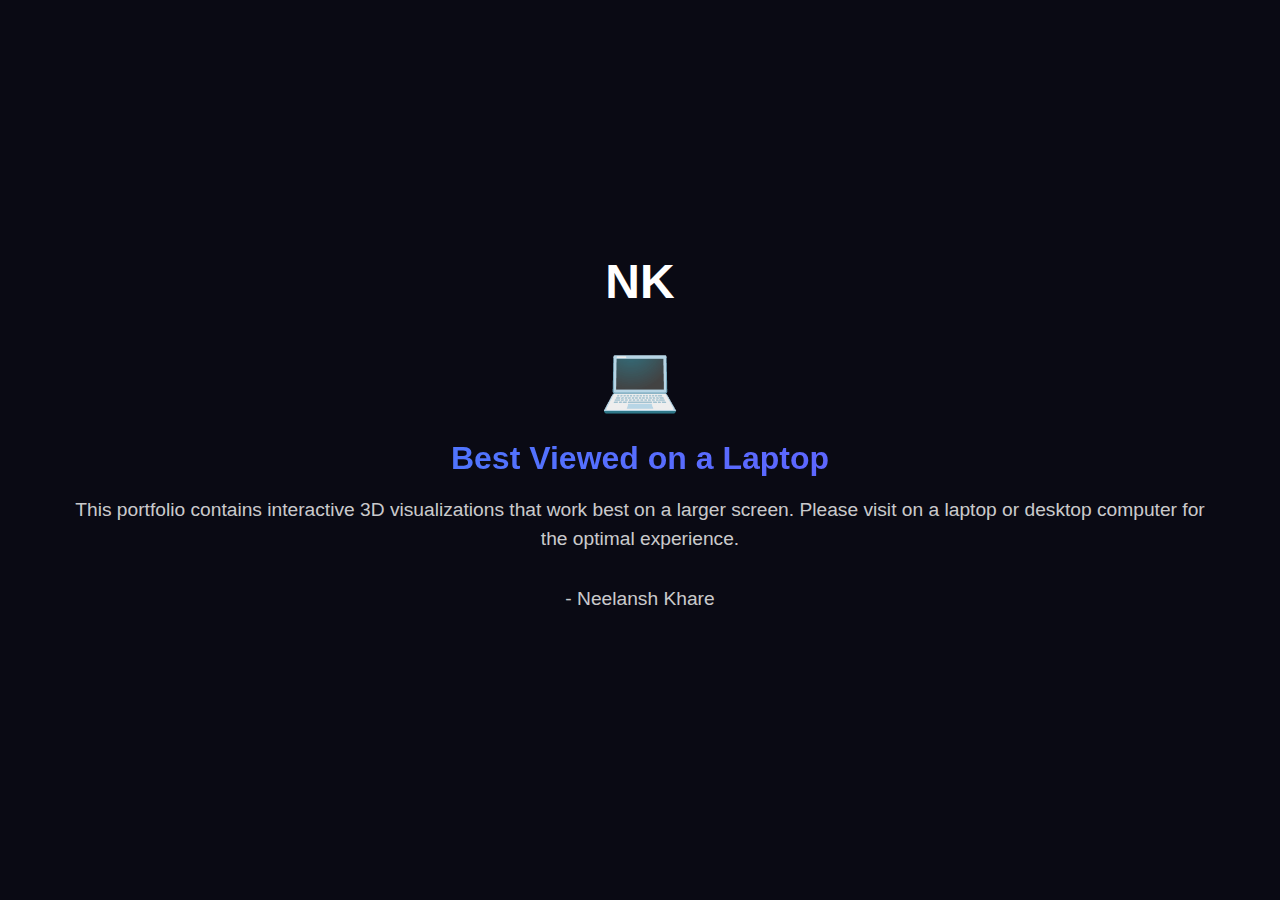
<file: mobile-redirect.html>
<!DOCTYPE html>
<html lang="en">
<head>
    <meta charset="UTF-8">
    <meta name="viewport" content="width=device-width, initial-scale=1.0">
    <title>Neelansh Khare's Portfolio</title>
    <style>
        body, html {
            margin: 0;
            padding: 0;
            height: 100%;
            font-family: 'Roboto', sans-serif;
            background-color: #0a0a14;
            color: white;
            display: flex;
            flex-direction: column;
            align-items: center;
            justify-content: center;
            text-align: center;
        }
        
        .container {
            padding: 2rem;
            max-width: 90%;
        }
        
        h1 {
            font-size: 2rem;
            margin-bottom: 1rem;
            background: linear-gradient(90deg, #4284fd, #6b57ff);
            -webkit-background-clip: text;
            -webkit-text-fill-color: transparent;
            background-clip: text;
        }
        
        p {
            font-size: 1.2rem;
            line-height: 1.5;
            margin-bottom: 2rem;
            color: rgba(255, 255, 255, 0.8);
        }
        
        .logo {
            font-size: 3rem;
            font-weight: bold;
            margin-bottom: 2rem;
        }
        
        .icon {
            font-size: 4rem;
            margin-bottom: 1.5rem;
        }
    </style>
</head>
<body>
    <div class="container">
        <div class="logo">NK</div>
        <div class="icon">💻</div>
        <h1>Best Viewed on a Laptop</h1>
        <p>This portfolio contains interactive 3D visualizations that work best on a larger screen. Please visit on a laptop or desktop computer for the optimal experience.</p>
        <p>- Neelansh Khare</p>
    </div>
</body>
</html>
</file>
